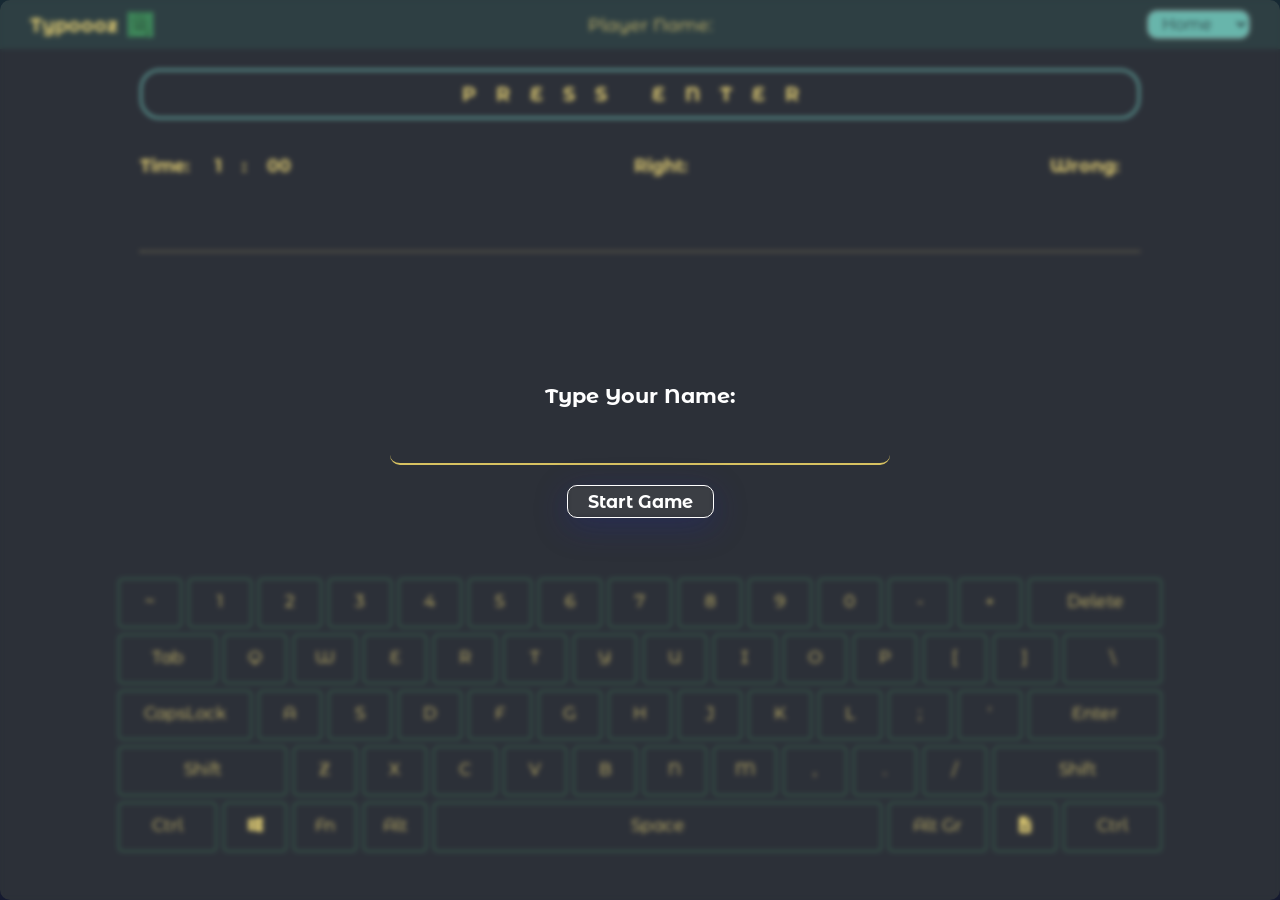
<file: index.html>
<!DOCTYPE html>
<html lang="en">
<head>
    <meta charset="UTF-8">
    <meta http-equiv="X-UA-Compatible" content="IE=edge">
    <meta name="viewport" content="width=device-width, initial-scale=1.0">
    <title>Typooooz</title>
    <link rel="stylesheet" href="typo.css">
    <link rel="stylesheet" href="https://cdnjs.cloudflare.com/ajax/libs/font-awesome/6.2.1/css/all.min.css" integrity="sha512-MV7K8+y+gLIBoVD59lQIYicR65iaqukzvf/nwasF0nqhPay5w/9lJmVM2hMDcnK1OnMGCdVK+iQrJ7lzPJQd1w==" crossorigin="anonymous" referrerpolicy="no-referrer" />
</head>
<body>
    <!-- top navigation -->
    <nav class="nav-container">
        <h3>Typoooz <img onclick="showTable()" id="statement" src="statement.png" alt="statement"></h3>
        <p>Player Name: <span id="pName"></span></p>
        <select name="keyspace" id="keyspace">
            <option value="top">Top</option>
            <option value="home" selected>Home</option>
            <option value="bottom">Bottom</option>
        </select>
    </nav>

    <!-- take name of player -->
    <div class="take-name">
        <h3>Type Your Name: </h3>
        <input type="text" name="getName" id="getName">
        <button onclick="getNameFunc()">Start Game</button>
    </div>

    <!-- top display field -->
    <div class="wrapper display-field">
        <p id="display">Press enter</p>
    </div>

    <!-- timers and right wrong counters -->
    <div class="wrapper timer-counter">
        <p id="timer" class="">Time: <span id="minutes">3</span><span>:</span><span id="seconds">00</span></p>
        <p class="right-count">Right: <span id="right"></span></p>
        <p class="wrong-count">Wrong: <span id="wrong"></span></p>
    </div>

    <!-- input field -->
    <input class="wrapper input-field" type="text" id="input" value="" disabled>

    <!-- bottom keyboard -->
    <div class="keyboard-field">
        <div class="key num">~</div>
        <div class="key num">1</div>
        <div class="key num">2</div>
        <div class="key num">3</div>
        <div class="key num">4</div>
        <div class="key num">5</div>
        <div class="key num">6</div>
        <div class="key num">7</div>
        <div class="key num">8</div>
        <div class="key num">9</div>
        <div class="key num">0</div>
        <div class="key num">-</div>
        <div class="key num">+</div>
        <div class="key delete">Delete</div>

        <div class="key tab">Tab</div>
        <div class="key top">Q</div>
        <div class="key col top" >W</div>
        <div class="key top">E</div>
        <label for="red"  class="key top">R</label>
        <div class="key top">T</div>
        <label for="yellow"  class="key top">Y</label>
        <div class="key top">U</div>
        <div class="key top">I</div>
        <div class="key top">O</div>
        <div class="key top">P</div>
        <div class="key top">[</div>
        <div class="key top">]</div>
        <div class="key backslash top">\</div>

        <div class="key capslock">CapsLock</div>
        <div class="key col home" >A</div>
        <div class="key col home" >S</div>
        <div class="key col home">D</div>
        <div class="key home">F</div>
        <label for="green"  class="key home">G</label>
        <div class="key home">H</div>
        <div class="key home">J</div>
        <div class="key home">K</div>
        <div class="key home">L</div>
        <div class="key home">;</div>
        <div class="key home">'</div>
        <div class="key return">Enter</div>

        <div class="key leftshift">Shift</div>
        <div class="key bottom">Z</div>
        <div class="key bottom">X</div>
        <div class="key bottom">C</div>
        <div class="key bottom">V</div>
        <div class="key bottom">B</div>
        <div class="key bottom">N</div>
        <div class="key bottom">M</div>
        <div class="key bottom">,</div>
        <div class="key bottom">.</div>
        <div class="key bottom">/</div>
        <div class="key rightshift">Shift</div>

        <div class="key leftctrl">Ctrl</div>
        <div class="key command"><i class="fab fa-windows"></i></div>
        <div class="key fn">Fn</div>
        <div class="key">Alt</div>
        <div class="key space col" >Space</div>
        <div class="key gr col" >Alt Gr</div>
        <div class="key command"><i class="fas fa-file-alt"></i></div>
        <div class="key ctrl-r">Ctrl</div>
    </div>

    <!-- game over table status -->
    <div class="statement-screen">
        <!-- add table here -->
        <h3>Score Table</h3>
        <div id="cross" onclick="closeTable()">X</div>
        <table>
            <thead>
                <th>Name</th>
                <th>Right Score</th>
                <th>Wrong Score</th>
            </thead>

            <tbody id="tbody">
                <tr>
                    <td>1</td>
                    <td>200</td>
                    <td>200</td>
                </tr>
            </tbody>
        </table>
       
    </div>

    <script src="typo.js"></script>
</body>
</html>
</file>
<file: typo.css>
@import url('https://fonts.googleapis.com/css2?family=Montserrat+Alternates:wght@400;500;700;900&display=swap');
:root{
    --dark-gray: #151922;
    --dark-teal: #172a2e;
    --light-teal: #31615b;
    --lightest-teal: #57ada2;
    --dark-tan: #8b7d3f;
    --light-tan: #d7c161;
    --dark-red: #c71111;
    --pure-red: #ff0000;
    --pure-green: #00ff62;
    --dark-green: #319457;
}

*{
    padding: 0;
    margin: 0;
    box-sizing: border-box;
    font-family: 'Montserrat Alternates', sans-serif;
}

.wrapper{
    width: 1000px;
    /* border: 1px solid red; */
    height: 20px;
    margin: 20px 0px;
}

body{
    background: var(--dark-gray);
    display: flex;
    flex-direction: column;
    align-items: center;
}

/* navigation */
.nav-container{
    background: var(--dark-teal);
    min-width: 100vw;
    padding: 20px 30px;
    display: flex;
    justify-content: space-between;
    align-items: center;
    color: var(--light-tan);
    font-size: 1.3rem;
}

.nav-container select{
    padding: 3px 10px;
    background: var(--lightest-teal);
    color: var(--dark-teal);
    border-radius: 10px;
    font-size: 1rem;
}

/* display field */

.display-field{
    border: 2px solid var(--lightest-teal);
    /* background: var(--light-tan); */
    color: var(--light-tan);
    border-radius: 20px;
    height: 70px;
    display: flex;
    align-items: center;
    justify-content: center;
    font-size: 1.7rem;
    font-weight: bolder;
    text-transform: uppercase;
    letter-spacing: 20px;
}
#display{
    display: flex;
    
}
#display p{
    margin: 0px 20px;
}
/* timer and counter */
.timer-counter{
    margin: 1rem;
    display: flex;
    flex-direction: row;
    color: var(--light-tan);
    justify-content: space-between;
}
.timer-counter p{
    font-weight: bold;
    font-size: 1.5rem;
}
.timer-counter p span{
    margin-left: 20px;
}
.timer-counter .timer span{
    animation-name: blinker;
    animation-duration: 1000ms;
    animation-iteration-count: infinite;
}
.timer-counter .right-count span{
    color: var(--pure-green);
}
.timer-counter .wrong-count span{
    color: var(--pure-red);
}
@keyframes blinker{
    from{opacity: 1;}
    to{opacity: 0;}
}
/* input field */
.input-field{
    color: var(--light-tan);
    background: none;
    border: none;
    border-bottom: 1px dotted var(--light-tan);
    display: flex;
    align-items: center;
    justify-content: center;
    height: 50px;
    font-size: 1.7rem;
    letter-spacing: 3px;
    text-transform: uppercase;
    caret-color: var(--lightest-teal);
    padding: 30px 20px;
    letter-spacing: 10px;
}
.input-field:focus{
    outline: none;
}
/* keyboard field */
.keyboard-field{
    position: absolute;
    bottom: 0;
    transform: scale(0.7);
    padding: 20px;
    display: grid;
    grid-template-columns: repeat(30, 40px);
    grid-template-rows: repeat(5, 70px);
    grid-gap: 10px;
    border-radius: 10px;
}
.key{
    color: var(--light-tan);
    padding-top: 17px;
    grid-column: span 2;
    text-align: center;
    font-size: 1.5rem;
    cursor: pointer;
    border: 1px solid var(--dark-green);
    border-radius: 5px;
}
.key:focus {
    outline: none;
  }
  .key.delete {
    grid-column: span 4;
  }
  .key.tab {
    grid-column: span 3;
  }
  .key.backslash {
    grid-column: span 3;
  }
  .key.capslock {
    grid-column: span 4;
  }
  .key.return {
    grid-column: span 4;
  }
  .key.leftshift {
    grid-column: span 5;
  }
  .key.rightshift {
    grid-column: span 5;
  }
  .key.leftctrl {
    grid-column: span 3;
  }
  .key.command {
    grid-column: span 2;
  }
  .key.ctrl-r {
    grid-column: span 3;
  }
  .key.gr {
    grid-column: span 3;
  }
  .key.space {
    grid-column: span 13;
  }

  
.nav-container h3{
  display: flex;
  justify-content: center;
  align-items: center;
}

/* result statement starts here */
#statement{
  height: 25px;
  color: red;
  background: var(--dark-green);
  margin-left: 10px;
  cursor: pointer;
}

.statement-screen{
  position: absolute;
  top: 0;
  right: 0;
  left: 0;
  min-height: 100vh;
  min-width: 100vw;
  display: flex;
  flex-direction: column;
  /* justify-content: center; */
  align-items: center; 
  color: #fff;
  display: none;

  background: rgba( 255, 255, 255, 0.1 );
  box-shadow: 0 8px 32px 0 rgba( 31, 38, 135, 0.37 );
  backdrop-filter: blur( 2.5px );
  -webkit-backdrop-filter: blur( 2.5px );
  border-radius: 10px;
}

.statement-screen h3{
  font-size: 2.7rem;
  margin-bottom: 30px;
  margin-top: 30px;
}

.statement-screen table{
  border-spacing: 0;
  border: 1px solid var(--dark-green);

  background: rgba(0, 0, 0, 0.553);
  box-shadow: 0 8px 32px 0 rgba( 31, 38, 135, 0.37 );
  backdrop-filter: blur( 3.5px );
  -webkit-backdrop-filter: blur( 3.5px );
  border-radius: 10px;
  font-size: 1.5rem;
}

.statement-screen table th,
.statement-screen table td{
  border: 2px solid var(--dark-green);
  padding: 10px 20px;
  text-align: center;
  text-transform: uppercase;
}

#cross{
  font-size: 2rem;
  font-weight: bold;
  color: var(--light-tan);
  background: var(--dark-red);
  padding: 0px 10px;
  border: 1px solid var(--dark-red);
  border-radius: 10px;
  position: absolute;
  top: 20px;
  right: 20px;
  cursor: pointer;

}
#cross:hover, #reset:hover{
  background: var(--pure-red);
  color: var(--pure-green);
}
#reset{
  cursor: pointer;
  position: absolute;
  bottom: 20px;
  right: 20px;
  font-size: 1.2rem;
  font-weight: bold;
  padding: 5px 10px;
  border: 1px solid var(--dark-red);
  color: var(--light-tan);
  background: var(--dark-red);
  border-radius: 10px;
}
/* take name layout */
.take-name{
  color: #fff;
  position: absolute;
  top: 0;
  left: 0;
  right: 0;
  min-width: 100vw;
  min-height: 100vh;
  z-index: 200;
  display: flex;
  flex-direction: column;
  justify-content: center;
  align-items: center;

  background: rgba( 255, 255, 255, 0.1 );
  box-shadow: 0 8px 32px 0 rgba( 31, 38, 135, 0.37 );
  backdrop-filter: blur( 2.5px );
  -webkit-backdrop-filter: blur( 2.5px );
  border-radius: 10px;
}
.take-name h3{
  font-size: 1.3rem;
  margin-bottom: 20px;
}
.take-name input{
  color: var(--light-tan);
  width: 500px;
  padding: 5px 20px;
  font-size: 1.3rem;
  outline: none;
  border: none;
  background: none;
  border-bottom: 2px solid var(--light-tan);
  border-radius: 10px;
  text-align: center;
  text-transform: uppercase;
}
.take-name button{
  margin-top: 20px;
  padding: 5px 20px;
  font-size: 1.1rem;
  font-weight: bold;
  border-radius: 20px;
  border: 0.5px solid #fff;
  color: #fff;
  background: rgba(0, 0, 0, 0.1);
  box-shadow: 0 8px 32px 0 rgba( 31, 38, 135, 0.37 );
  backdrop-filter: blur( 2.5px );
  -webkit-backdrop-filter: blur( 2.5px );
  border-radius: 10px;
  cursor: pointer;
}

/* for small screen */
@media(max-width: 1400px) {
  .nav-container{
    font-size: 1.1rem;
    padding: 10px 30px;
  }
  .nav-container h3{
    font-size: 1.2rem;
  }
  .display-field{
    font-size: 1.2rem;
    height: 50px;
  }
  .timer-counter p{
    font-size: 1.1rem;
    margin-top: 0px;
  }
  .input-field{
    font-size: 1.3rem;
    margin: 0;
  }
  .keyboard-field{
    bottom: -30px;
  }
  .statement-screen h3{
    font-size: 1.7rem;
  }
  .statement-screen table{
    font-size: 1.1rem;
  }
}
</file>
